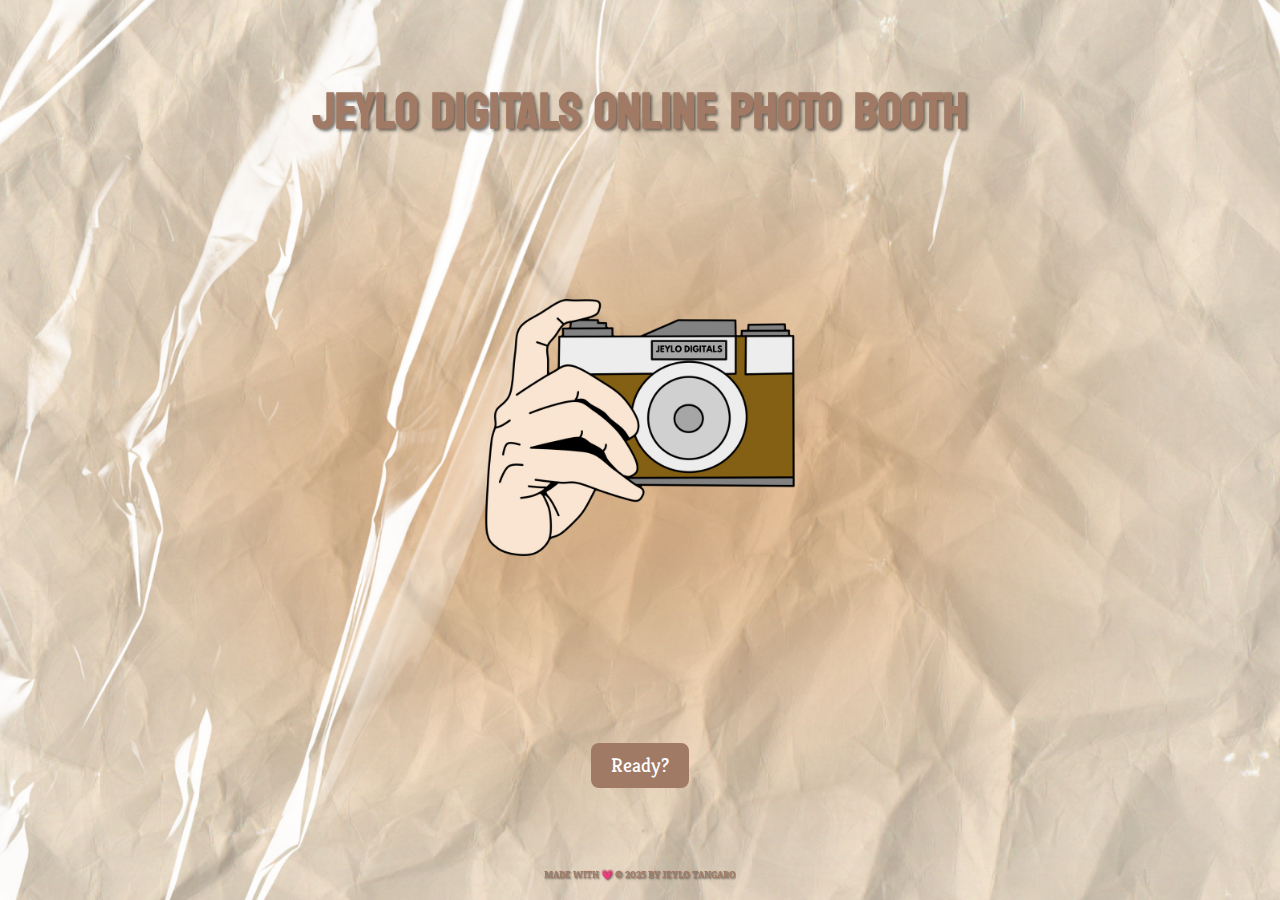
<file: index.html>
<!DOCTYPE html>
<html lang="en">
<head>
    <meta charset="UTF-8">
    <meta name="google-adsense-account" content="ca-pub-6600375635602117">
    <meta name="viewport" content="width=device-width, initial-scale=1.0">
    <title>Jeylo Digitals Online Photo Booth</title>
    <link rel="stylesheet" href="styles.css">
    <link rel="preconnect" href="https://fonts.googleapis.com">
    <link rel="preconnect" href="https://fonts.gstatic.com" crossorigin>
    <link href="https://fonts.googleapis.com/css2?family=Koulen&display=swap" rel="stylesheet">
    <link href="https://fonts.googleapis.com/css2?family=Kreon:wght@300..700&display=swap" rel="stylesheet">
    <link href="https://fonts.googleapis.com/css2?family=League+Spartan:wght@100..900&display=swap" rel="stylesheet">
    <link rel="icon" type="image/png" href="img/camera.png">
<body class="home">  
    <div>
        <h2 class="logo1">JEYLO DIGITALS ONLINE PHOTO BOOTH</h2>
    </div>

    <script async src="https://pagead2.googlesyndication.com/pagead/js/adsbygoogle.js?client=ca-pub-6600375635602117"
     crossorigin="anonymous"></script>
<!-- DIS.ADS -->
<ins class="adsbygoogle"
     style="display:block"
     data-ad-client="ca-pub-6600375635602117"
     data-ad-slot="3312447674"
     data-ad-format="auto"
     data-full-width-responsive="true"></ins>
<script>
     (adsbygoogle = window.adsbygoogle || []).push({});
</script>

    <div>
        <img src="img/camera.png" alt="camera" class="camera">
    </div>
    <div>
        <button id="ready-btn" onclick="redirectWithTransition('instructions.html')">Ready?</button>
    </div>
    <div>
    
        <script async src="https://pagead2.googlesyndication.com/pagead/js/adsbygoogle.js?client=ca-pub-6600375635602117"
     crossorigin="anonymous"></script>
<!-- DIS.ADS -->
<ins class="adsbygoogle"
     style="display:block"
     data-ad-client="ca-pub-6600375635602117"
     data-ad-slot="3312447674"
     data-ad-format="auto"
     data-full-width-responsive="true"></ins>
<script>
     (adsbygoogle = window.adsbygoogle || []).push({});
</script>

        <h3 class="footer-text">
            MADE WITH 💗 © 2025 BY JEYLO TANGARO
        </h3>
    </div>
    <script 
        src="transition.js">
        window.location.href = "https://jeylodigitals.site/index.html";
    </script>
    <script async src="https://pagead2.googlesyndication.com/pagead/js/adsbygoogle.js?client=ca-pub-6600375635602117"
         crossorigin="anonymous"></script>
    <amp-auto-ads type="adsense"
        data-ad-client="ca-pub-6600375635602117">
    </amp-auto-ads>
</body>
</html>
</file>
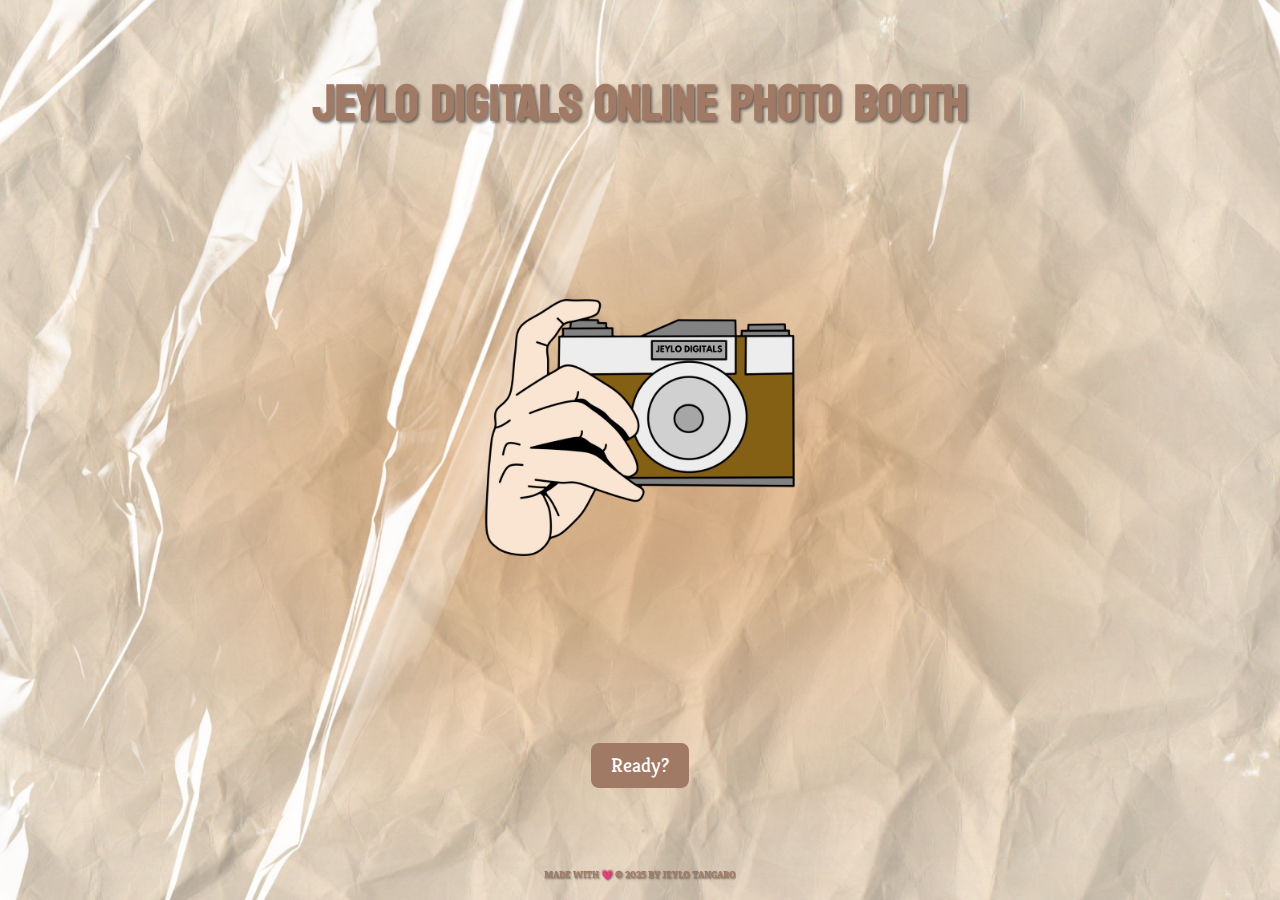
<file: home.html>
<!DOCTYPE html>
<html lang="en">
<head>
    <meta charset="UTF-8">
    <meta name="viewport" content="width=device-width, initial-scale=1.0">
    <title>Jeylo Digitals Photo Booth</title>
    <link rel="stylesheet" href="styles.css">
    <link rel="preconnect" href="https://fonts.googleapis.com">
    <link rel="preconnect" href="https://fonts.gstatic.com" crossorigin>
    <link href="https://fonts.googleapis.com/css2?family=Koulen&display=swap" rel="stylesheet">
    <link href="https://fonts.googleapis.com/css2?family=Kreon:wght@300..700&display=swap" rel="stylesheet">
    <link href="https://fonts.googleapis.com/css2?family=League+Spartan:wght@100..900&display=swap" rel="stylesheet">
    <link rel="icon" type="image/png" href="https://github.com/NightCode101/jeylodigitalsphotobooth/blob/main/img/camera.png">
<body class="home">  
    <div>
        <h1 class="logo1">JEYLO DIGITALS ONLINE PHOTO BOOTH</h1>
    </div>
    <div>
        <img src="img/camera.png" alt="camera" class="camera">
    </div>
    <div>
        <button id="ready-btn" onclick="redirectWithTransition('instructions.html')">Ready?</button>
    </div>
    <div>
        <h3 class="footer-text">
            MADE WITH 💗 © 2025 BY JEYLO TANGARO
        </h3>
    </div>

    <script 
        src="transition.js">
        window.location.href = "https://jeylodigitals.site/home.html";
    </script>
</body>
</html>
</file>
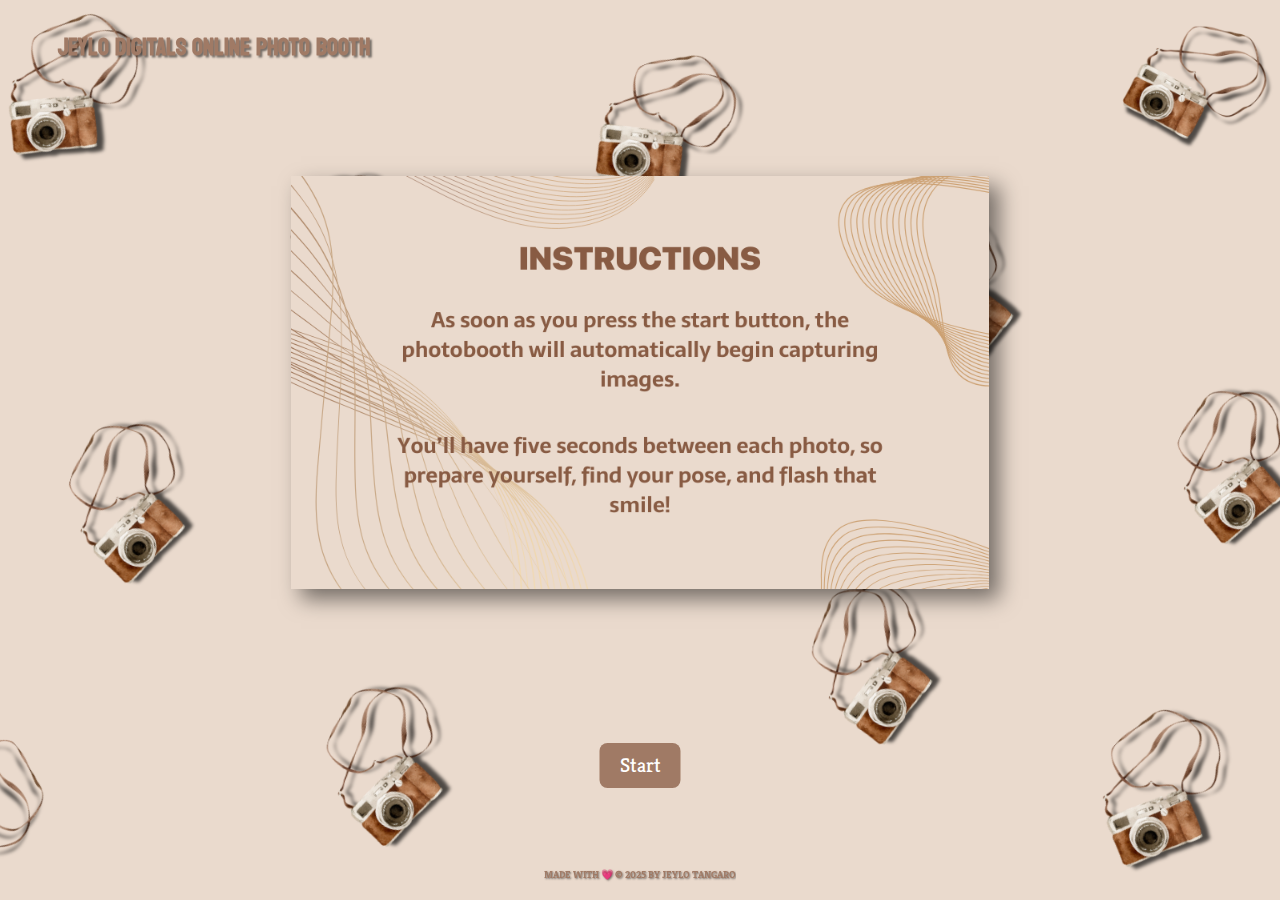
<file: instructions.html>
<!DOCTYPE html>
<html lang="en">
<head>
    <meta charset="UTF-8">
    <meta name="google-adsense-account" content="ca-pub-6600375635602117">
    <meta name="viewport" content="width=device-width, initial-scale=1.0">
    <title>Jeylo Digitals Online Photo Booth</title>
    <link rel="stylesheet" href="styles.css">
    <link rel="preconnect" href="https://fonts.googleapis.com">
    <link rel="preconnect" href="https://fonts.gstatic.com" crossorigin>
    <link href="https://fonts.googleapis.com/css2?family=Koulen&display=swap" rel="stylesheet">
    <link href="https://fonts.googleapis.com/css2?family=Kreon:wght@300..700&display=swap" rel="stylesheet">
    <link href="https://fonts.googleapis.com/css2?family=League+Spartan:wght@100..900&display=swap" rel="stylesheet">
    <link rel="icon" type="image/png" href="img/camera.png">
<body class="instructions">  
    <div>
        <h1 class="logo2">JEYLO DIGITALS ONLINE PHOTO BOOTH</h1>
    </div>

    <div>
        <img src="img/instruction.png" alt="camera" class="instruction-img">
    </div>

    <div>
        <a href="photobooth.html">
            <button id="start-btn">Start</button>
        </a>
    </div>
    <script async src="https://pagead2.googlesyndication.com/pagead/js/adsbygoogle.js?client=ca-pub-6600375635602117"
     crossorigin="anonymous"></script>
<!-- DIS.ADS -->
<ins class="adsbygoogle"
     style="display:block"
     data-ad-client="ca-pub-6600375635602117"
     data-ad-slot="3312447674"
     data-ad-format="auto"
     data-full-width-responsive="true"></ins>
<script>
     (adsbygoogle = window.adsbygoogle || []).push({});
</script>
    <div>
        <h3 class="footer-text">
            MADE WITH 💗 © 2025 BY JEYLO TANGARO
        </h3>
    </div>
    <script async src="https://pagead2.googlesyndication.com/pagead/js/adsbygoogle.js?client=ca-pub-6600375635602117"
         crossorigin="anonymous"></script>
    <amp-auto-ads type="adsense"
        data-ad-client="ca-pub-6600375635602117">
    </amp-auto-ads>
</body>
</html>
</file>
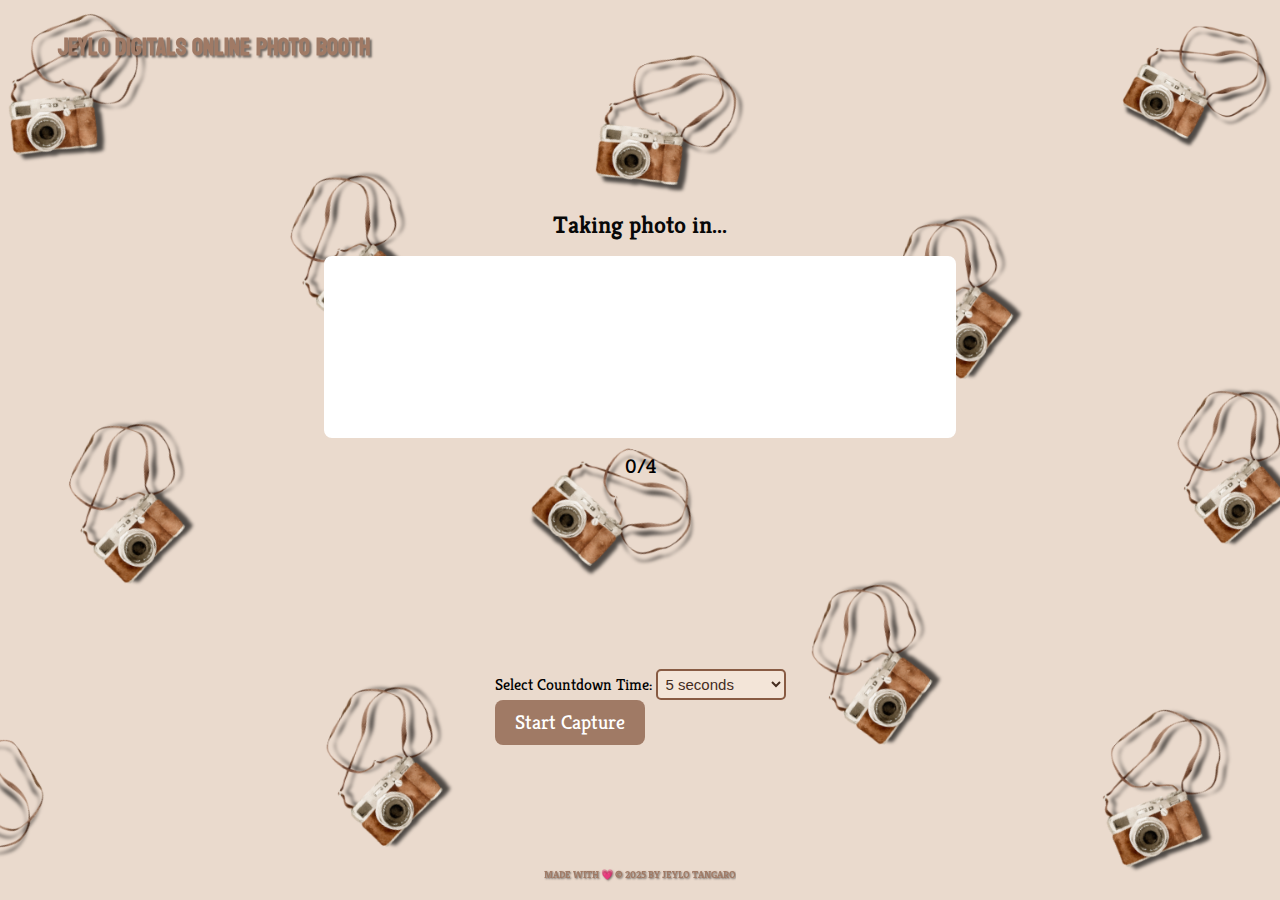
<file: photobooth.html>
<!DOCTYPE html>
<html lang="en">
<head>
    <meta charset="UTF-8">
    <meta name="google-adsense-account" content="ca-pub-6600375635602117">
    <meta name="viewport" content="width=device-width, initial-scale=1.0">
    <title>Jeylo Digitals Online Photo Booth</title>
    <link rel="stylesheet" href="styles.css">
    <link rel="preconnect" href="https://fonts.googleapis.com">
    <link rel="preconnect" href="https://fonts.gstatic.com" crossorigin>
    <link href="https://fonts.googleapis.com/css2?family=Koulen&display=swap" rel="stylesheet">
    <link href="https://fonts.googleapis.com/css2?family=Kreon:wght@300..700&display=swap" rel="stylesheet">
    <link href="https://fonts.googleapis.com/css2?family=League+Spartan:wght@100..900&display=swap" rel="stylesheet">
    <link rel="icon" type="image/png" href="img/camera.png">
</head>
<body class="photobooth">
    <div>
        <h1 class="logo2">JEYLO DIGITALS ONLINE PHOTO BOOTH</h1>
    </div>

    <div class="camera-container">
        <div id="countdown">Taking photo in...</div>
        <video id="video" autoplay></video>
        <div id="counter">0/4</div>
    </div>

    <div>
        <label for="countdown-select">Select Countdown Time:</label>
        <select id="countdown-select">
            <option value="3">3 seconds</option>
            <option value="5" selected>5 seconds</option>
            <option value="10">10 seconds</option>
            <option value="15">15 seconds</option>
        </select>
        
        <button id="start-capture-btn">Start Capture</button>
    </div>

    <script async src="https://pagead2.googlesyndication.com/pagead/js/adsbygoogle.js?client=ca-pub-6600375635602117"
     crossorigin="anonymous"></script>
<!-- DIS.ADS -->
<ins class="adsbygoogle"
     style="display:block"
     data-ad-client="ca-pub-6600375635602117"
     data-ad-slot="3312447674"
     data-ad-format="auto"
     data-full-width-responsive="true"></ins>
<script>
     (adsbygoogle = window.adsbygoogle || []).push({});
</script>

    <div>
        <h3 class="footer-text">
            MADE WITH 💗 © 2025 BY JEYLO TANGARO
        </h3>
    </div>

    <script src="script.js"></script>
    <script async src="https://pagead2.googlesyndication.com/pagead/js/adsbygoogle.js?client=ca-pub-6600375635602117"
         crossorigin="anonymous"></script>
    <amp-auto-ads type="adsense"
        data-ad-client="ca-pub-6600375635602117">
    </amp-auto-ads>
</body>
</html>
</file>
<file: styles.css>
:root{
    --primary-color: #a07a65;
    --text-color: #080808;
    --accent-color: #d4af88;
    --white: #FFFFFF;
}

html, body {
    overflow: hidden;
    height: 100%;
    margin: 0;
    padding: 0;
}

.logo1 {
    font-family: 'Koulen', sans-serif;
    position: absolute; 
    top: 10px;
    left: 50%;  
    transform: translateX(-50%);
    font-size: 4vw;
    font-weight: bold;
    color: #a07a65;
    text-shadow: 2px 2px 3px rgba(0, 0, 0, 0.5);
    text-align: center;
    z-index: 1000;  
    padding: 1vw 2vw; 
    border-radius: 5px; 
    width: max-content;
}

/* Smaller screens (tablets & mobile) */
@media (max-width: 768px) {
    .logo1 {
        font-size: 5vw;
        padding: 2vw;
    }
}

/* Very small screens (mobile) */
@media (max-width: 480px) {
    .logo1 {
        font-size: 5vw; 
        padding: 2vw;
    }
}


.logo2 {
    color: #a07a65;
    text-shadow: 2px 2px 2px rgba(0, 0, 0, 0.5);
    padding-left: 2em;
    font-family: 'Koulen', sans-serif;
    font-size: 24px;
    position: fixed;
    top: 10px;
    left: 10px;
    z-index: 1000; 
}



body {
    display: flex;
    flex-direction: column;
    justify-content: center;
    align-items: center;
    height: 100vh;
    margin: 0;
    background-size: cover;
    background-position: center;
    background-repeat: no-repeat;
    font-family: 'Kreon', sans-serif;
    text-align: center;
    gap: min(5vh, 60px);
    padding: 5vh 5vw;
    box-sizing: border-box;
    overflow: hidden;
}

.home{
    background-image: url('img/image-bg.png');
}

.instructions, .photobooth, .download{
    background-image: url('img/image-bg-1.png');
    background-size: cover; 
    background-position: center;
    background-repeat: no-repeat;
}

img {
    max-width: 80%;
    height: auto; 
    display: block; 
    margin: 0 auto; 
}


.star{
    margin-top: -70px;
}

button {
    display: flex;
    align-items: center;
    justify-content: center; 
    color: var(--white);
    font-family: 'Kreon', serif;
    font-size: clamp(16px, 2vw, 20px); 
    background-color: var(--primary-color);
    padding: 10px 20px; 
    gap: 8px;
    border: none;
    cursor: pointer;
    transition: 0.3s;
    border-radius: 8px;
}

.instruction-img {
    box-shadow: 10px 10px 20px rgba(0, 0, 0, 0.5);
}


#ready-btn, #start-btn{
    position: fixed;
    bottom: calc(56px + 56px); 
    left: 50%;
    transform: translateX(-50%);
    z-index: 10;
}

a{
    text-decoration: none;
}

button:hover{
    color: var(--text-color);
    background-color: var(--accent-color);
}

.footer-text {
    font-size: 10px;
    height: 30px;
    line-height: 30px;
    overflow: hidden;
    color: #a07a65;
    text-shadow: 1px 1px 2px rgba(0, 0, 0, 0.5);
    position: fixed; 
    bottom: 10px; 
    left: 50%; 
    transform: translateX(-50%); 
    text-align: center;
    max-width: 90%;
    margin: 0;
    padding: 0;
}


/*PHOTOBOOTH*/

.photobooth {
    height: 100vh; 
    display: flex;
    justify-content: center;
    align-items: center;
    padding: 20px;
}

#start-capture-btn {
    align-self: center;
    position: relative;
    pointer-events: auto !important;
    z-index: 10000;
    cursor: pointer;
    align-self: center;
}

.camera-container {
    display: flex;
    flex-direction: column;
    align-items: center;
    gap: 16px;
    width: 90%;
    max-width: 960px;
    padding: 16px;
    height: 100vh; 
    justify-content: center; 
}

video {
    width: 100%;
    max-width: 600px;
    height: auto;
    border: 16px solid var(--white);
    background-color: var(--white);
    border-radius: 8px;
    transform: scaleX(-1);
    -webkit-transform: scaleX(-1);
    -moz-transform: scaleX(-1);
    z-index: 1;
}

/* Countdown text */

#countdown {
    font-size: clamp(18px, 2vw, 24px); 
    font-weight: bold;
    color: var(--text-color);
    text-align: center;
}

#counter {
    font-size: clamp(16px, 1.8vw, 20px); 
}


/* Style the dropdown menu */
#countdown-select {
    width: 130px;
    padding: 4px;
    font-size: 15px;
    border: 2px solid #885b43;
    border-radius: 5px;
    background-color: #f3e5d8;
    color: #442c1e;
    outline: none;
    cursor: pointer;
    transition: all 0.3s ease-in-out;
    align-self: center;
}

/* Hover effect */
#countdown-select:hover {
    background-color: #e0c5b4;
}

/* When the dropdown is focused (clicked) */
#countdown-select:focus {
    border-color: #6a3d27;
    background-color: #d9b6a0;
}

/* Style dropdown options */
#countdown-select option {
    background-color: #f3e5d8;
    color: #442c1e;
    font-size: 16px;
}


/*DOWNLOAD*/

body .download {
    display: flex;
    justify-content: center; 
    align-items: center; 
    height: 100vh;
    margin: 0;
    flex-direction: column; 
}


.main-container {
    display: flex;
    justify-content: center;
    align-items: center;
    gap: 40px; 
}

#finalCanvas {
    max-width: 70vw;
    max-height: 70vh;
    box-shadow: 10px 10px 20px rgba(0, 0, 0, 0.3);
    border-radius: 10px;
}

.right {
    color: #a07a65;
    text-shadow: 1px 1px 2px rgba(0, 0, 0, 0.5);
    margin-left: 50px;
    display: flex;
    flex-direction: column;
    align-items: center;
    justify-content: center;
    gap: 20px;
    padding: 20px;
    border-radius: 12px;
}


.color-grid {
    display: grid;
    grid-template-columns: repeat(3, 1fr);
    gap: 10px;
    justify-content: center;
    max-height: 250px;
    overflow-y: auto;
    overflow-x: hidden;
    padding: 10px;

    border: 2px rgb(121, 75, 39);
    border-radius: 10px;
    background: #e8c5a9;
    box-shadow: 10px 10px 20px rgba(0, 0, 0, 0,3);
}

.color-grid::-webkit-scrollbar {
    width: 8px;
}

.color-grid::-webkit-scrollbar-thumb {
    background-color: rgba(0, 0, 0, 0.3);
    border-radius: 4px;
}

.color-grid::-webkit-scrollbar-track {
    background: transparent;
}

.color-btn {
    width: 80px;
    height: 80px;
    border-radius: 50%;
    border: 5px solid white;
    cursor: pointer;
    transition: transform 0.2s ease-in-out;
}

.color-btn:hover {
    transform: scale(1.1);
}

.button-last{
    display: flex;
    gap: 8px; 
    margin-top: 50px;
    padding: 10px 20px;
    font-size: 16px;
    border: none;
    color: white;
}


@media (max-width: 768px) {

    .logo1 {
        font-size: 5vw;
        margin-top: 7vh; 
    }

    img {
        max-width: 300px; 
        padding-top: 20px;
        padding-bottom: 20px;
    }
    

    button {
        font-size: 20px;
        padding: 10px 16px;
    }

    .footer-text {
        font-size: 10px;
        height: 30px;
        line-height: 30px;
        overflow: hidden;
        color: #a07a65;
        text-shadow: 1px 1px 2px rgba(0, 0, 0, 0.5);
        position: fixed; 
        bottom: 10px; 
        left: 50%; 
        transform: translateX(-50%); 
        text-align: center;
        max-width: 90%;
        margin: 0;
        padding: 0;
    }

    .main-container {
        flex-direction: row; 
        align-items: center;
        gap: 20px; 
        max-width: 100vw;
        flex-wrap: wrap; 
        overflow-x: auto; 
        white-space: nowrap; 
        padding: 10px; 
        margin-bottom: 50px;
    }

    .right {
        margin-left: 0;
        max-width: 100%;
        flex-shrink: 0;
    }

    #finalCanvas {
        width: 100%; 
        max-width: 40vw; 
        height: auto; 
        max-height: 60vh; 
        object-fit: contain; 
        flex-shrink: 0; 
    }

    body {
        overflow-x: auto;
    }

    .camera-container {
        max-width: 80%;
        display: flex;
        flex-direction: column; 
        justify-content: center; 
        align-items: center; 
        gap: 12px;
        height: 100vh; 
    }

    video {
        max-width: 100%;
        border-width: 12px;
    }
}

@media (max-width: 480px) {

    .logo1 {
        font-size: 32px;
        margin-bottom: 50px;
    }

    img {
        max-width: 200px;
        display: block; 
        padding-top: 10px; 
        margin-bottom: 50px;
    
    button {
        font-size: 20px;
        padding: 8px 14px;
        display: block; 
        margin-top: 50px;
    }

    .main-container {
        flex-direction: row; 
        align-items: center;
        gap: 10px; 
        max-width: 100vw;
        flex-wrap: wrap; 
        overflow-x: auto; 
        white-space: nowrap;  
        margin-bottom: 0; 
        padding-bottom: 25px; 
    }

    .footer-text {
        margin: 0;
        font-size: 10px;
        height: 30px;
        line-height: 30px;
        overflow: hidden;
        color: #a07a65;
        text-shadow: 1px 1px 2px rgba(0, 0, 0, 0.5);
        position: fixed; 
        bottom: 10px; 
        left: 50%; 
        transform: translateX(-50%); 
        text-align: center;
        max-width: 90%;
        padding: 0;
    }

    h2{
        font-size: 20px;
    }

    .color-btn {
        width: 60px;
        height: 60px;
        border-radius: 50%;
        border: 3px solid white;
        cursor: pointer;
        transition: transform 0.2s ease-in-out;
    }

    .camera-container {
        display: flex;
        flex-direction: column; 
        justify-content: center; 
        align-items: center; 
        gap: 12px;
        height: 100vh; 
    }

    video {
        border-width: 8px;
        border-radius: 6px;
    }

    #countdown {
        font-size: 18px;
    }

    #counter {
        font-size: 16px;
    }
}
}
</file>
